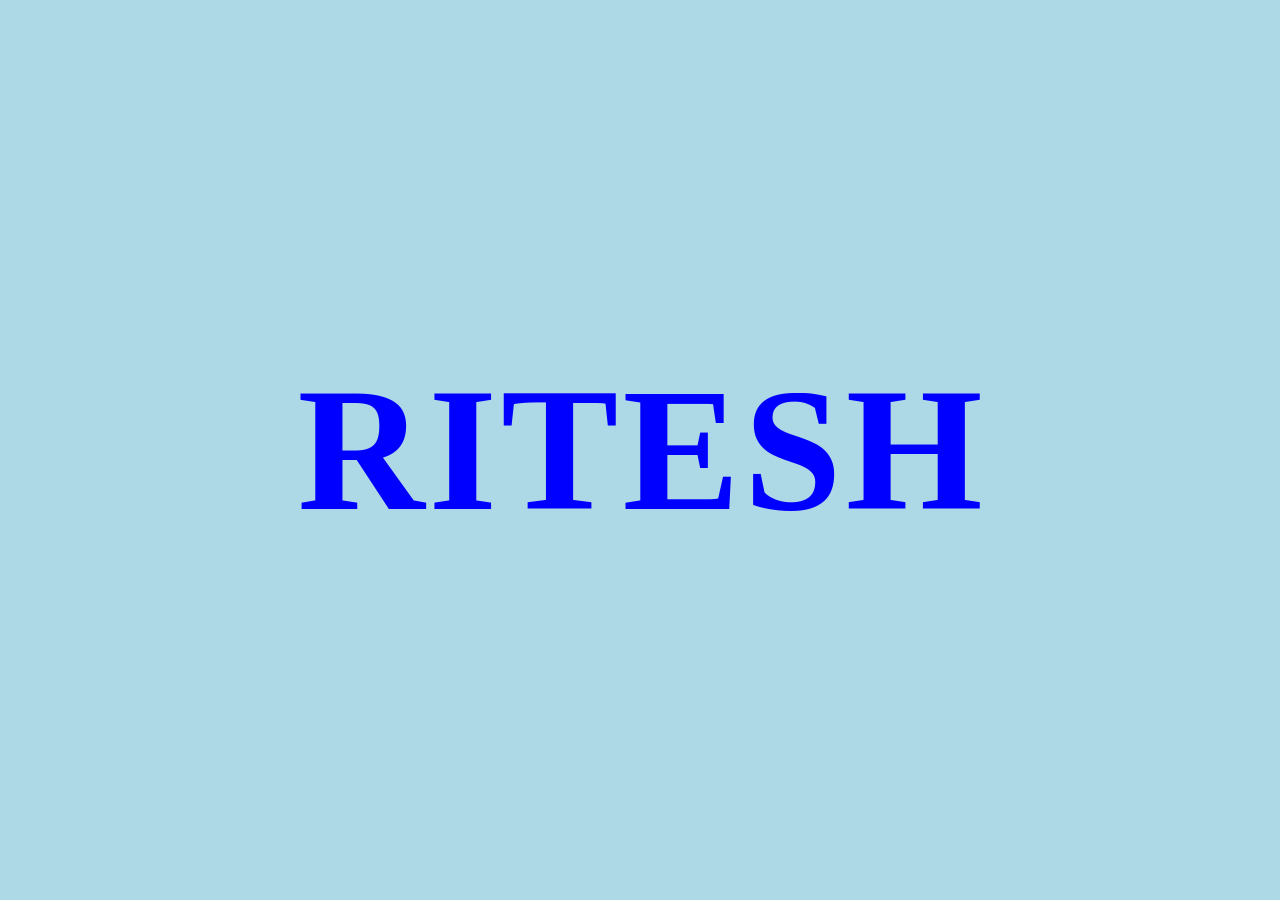
<file: jumping-letter-animation/index.html>
<!doctype html>
<html lang="en">
  <head>
    <meta charset="UTF-8" />
    <meta name="viewport" content="width=device-width, initial-scale=1.0" />
    <title>Jumping Letter Animation</title>
    <link rel="stylesheet" href="style.css" />
  </head>

  <body>
    <div class="container">
      <span>R</span>
      <span>I</span>
      <span>T</span>
      <span>E</span>
      <span>S</span>
      <span>H</span>
    </div>
    <script src="script.js"></script>
  </body>
</html>
</file>
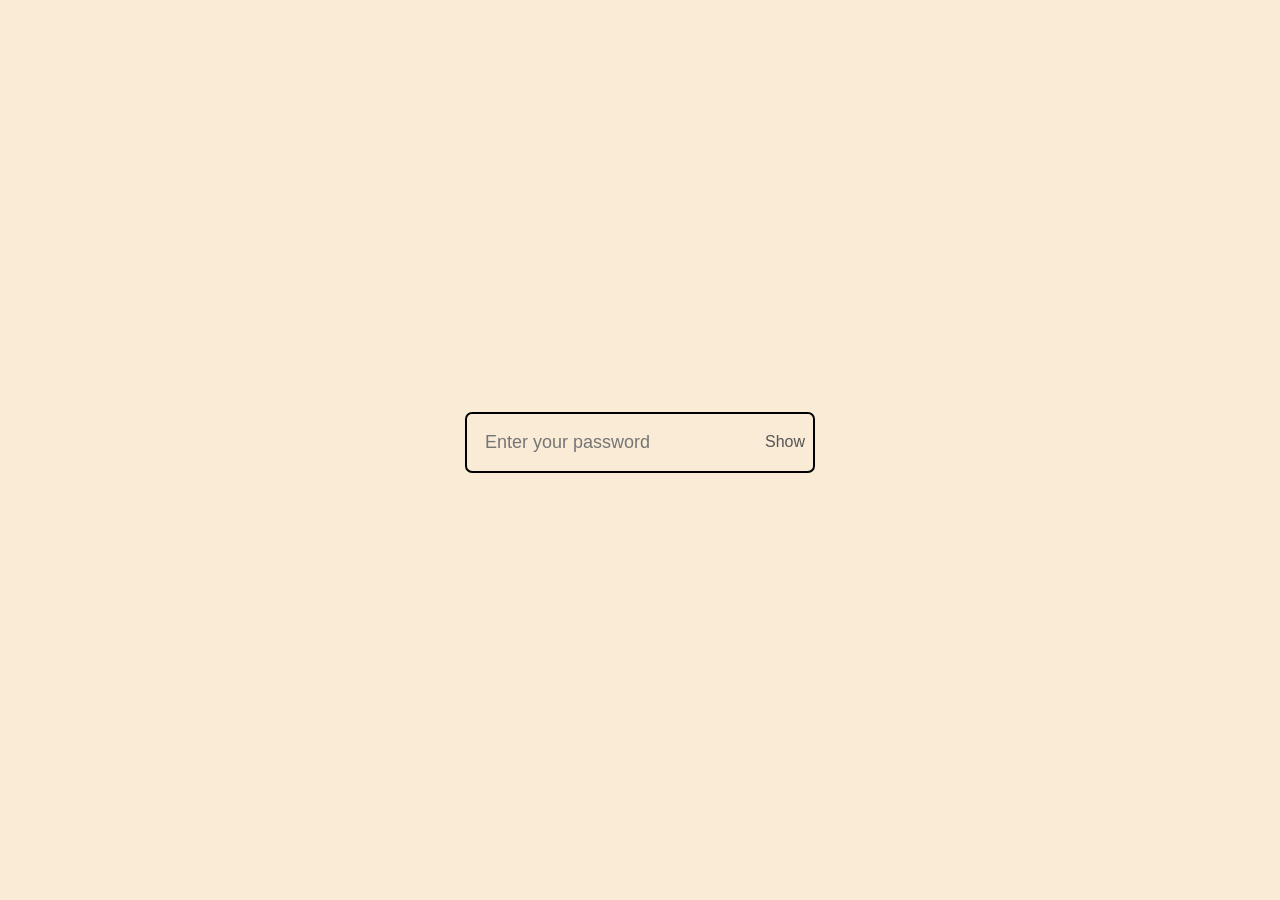
<file: password-strength-indicator/index.html>
<!DOCTYPE html>
<html lang="en">

<head>
    <meta charset="UTF-8">
    <meta name="viewport" content="width=device-width, initial-scale=1.0">
    <title>Password Strength Checker</title>
    <link rel="stylesheet" href="style.css">
    <script src="script.js" defer></script>
</head>

<body>
    <div class="container">
        <div class="input">
            <input type="password" id="password" placeholder="Enter your password">
            <button id="toggleBtn">Show</button>
        </div>
        <div class="output">
            <span id="strength"></span>
            <span id="missing"></span>
        </div>
    </div>
</body>

</html>
</file>
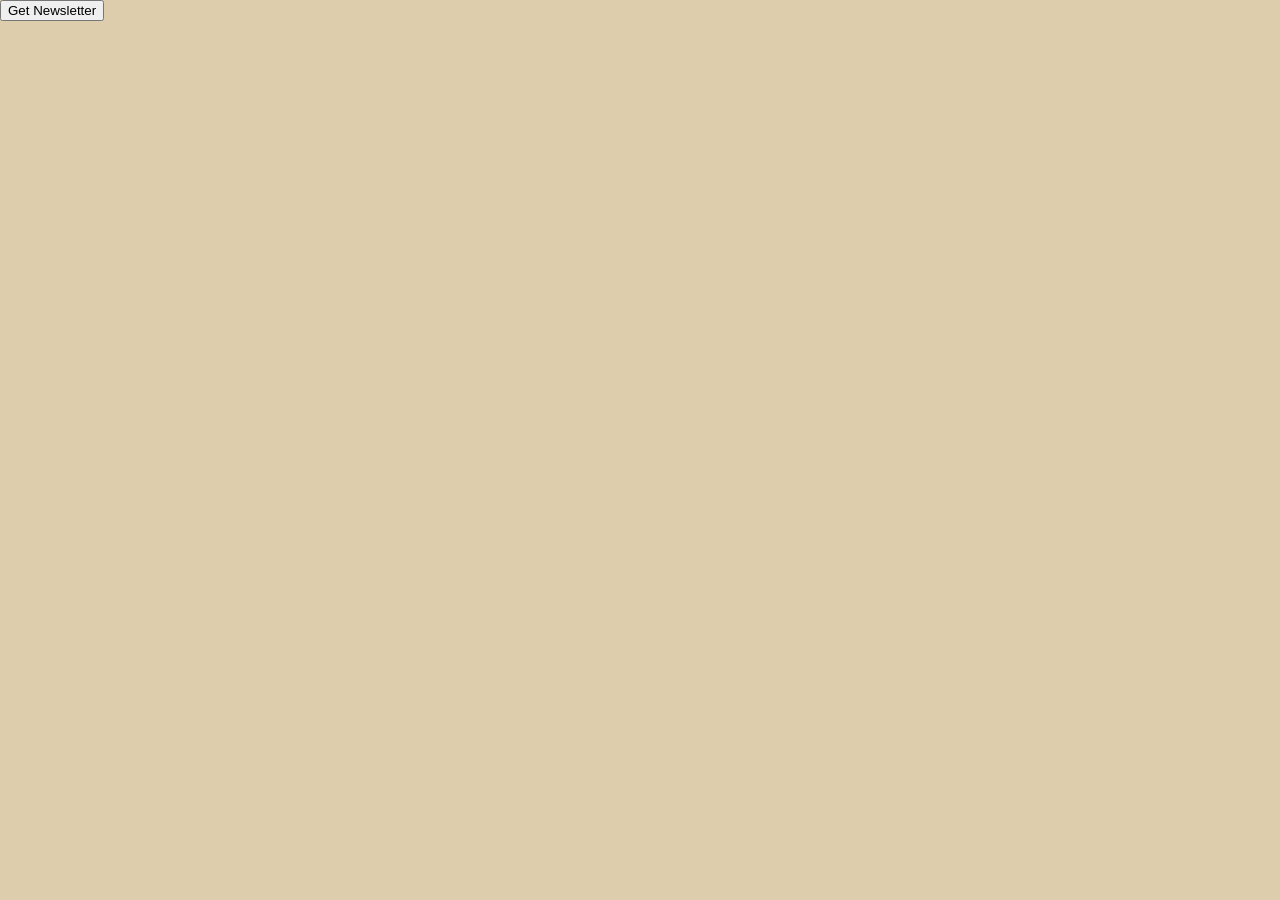
<file: pop-up/index.html>
<!doctype html>
<html lang="en">

<head>
    <meta charset="UTF-8" />
    <meta http-equiv="X-UA-Compatible" content="IE=edge" />
    <meta name="viewport" content="width=device-width, initial-scale=1.0" />
    <meta name="description" content="">
    <title>Modal Popup</title>
    <link rel="stylesheet" href="style.css" />
    <link href="https://fonts.googleapis.com/css?family=Inika:regular,700" rel="stylesheet" />
    <link href="https://fonts.googleapis.com/css?family=Heebo:100,200,300,regular,500,600,700,800,900"
        rel="stylesheet" />
    <script src="script.js" defer></script>
</head>

<body>
    <button>Get Newsletter</button>
    <div class="pop-up-container">
        <div class="overlay"></div>
        <div class="pop-up">
            <div class="close-icon">&times;</div>
            <h2>Don’t miss out.</h2>
            <p>Sign up for our newsletter to stay in the loop.</p>
        </div>
    </div>
</body>

</html>
</file>
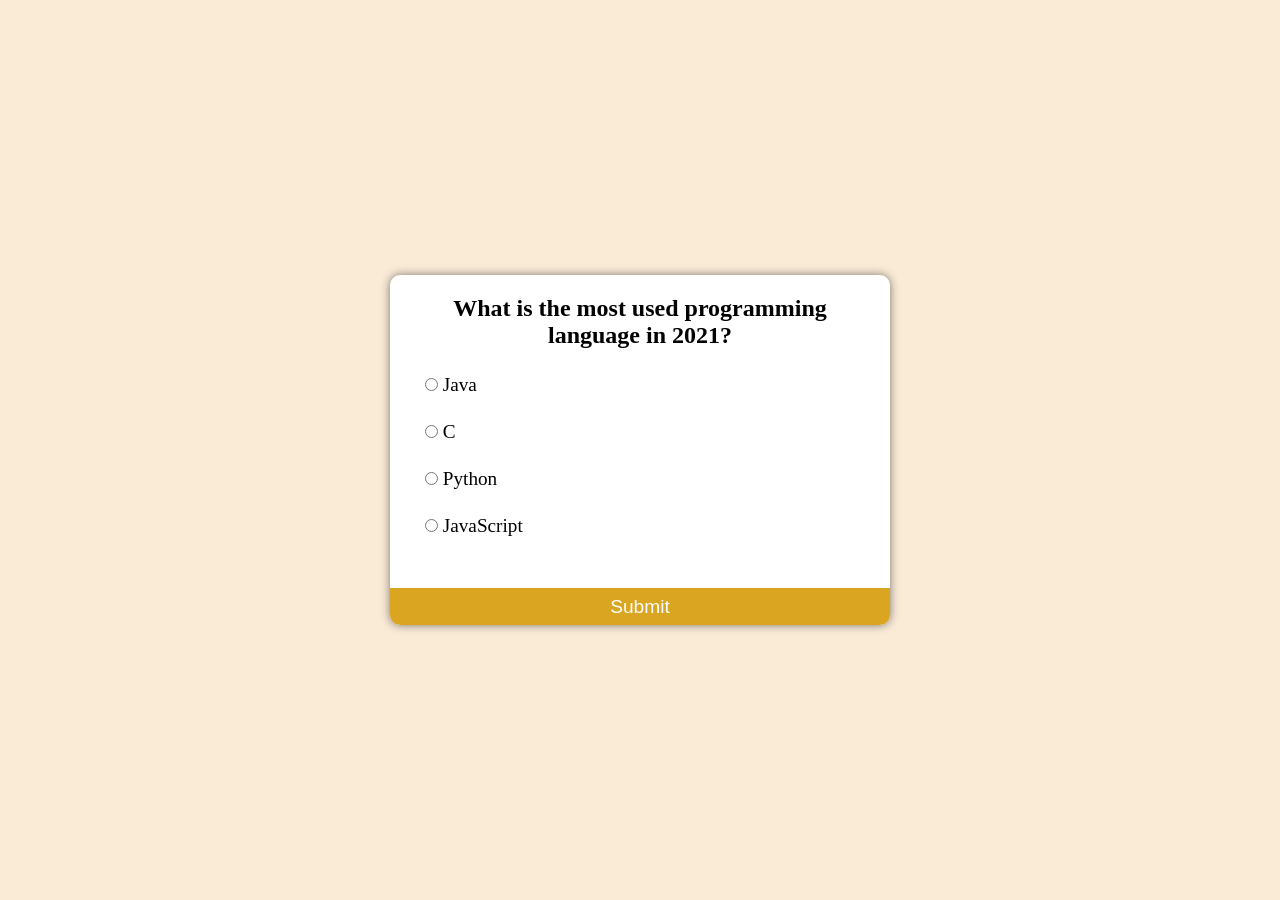
<file: Quiz-App/index.html>
<!DOCTYPE html>
<html lang="en">

<head>
    <meta charset="UTF-8">
    <meta name="viewport" content="width=device-width, initial-scale=1.0">
    <title>Quiz App</title>
    <link rel="stylesheet" href="style.css">
    <script src="script.js" defer></script>
</head>

<body>
    <div class="quiz-container">
        <h2 id="quiz-question">
            Question tag
        </h2>

        <ul>
            <li>
                <input type="radio" class="answer" id="option-a" name="quiz-options">
                <label for="option-a" class="text_option_a">Option A</label>
            </li>
            <li>
                <input type="radio" class="answer" id="option-b" name="quiz-options">
                <label for="option-b" class="text_option_b">Option B</label>
            </li>
            <li>
                <input type="radio" class="answer" id="option-c" name="quiz-options">
                <label for="option-c" class="text_option_c">Option C</label>
            </li>
            <li>
                <input type="radio" class="answer" id="option-d" name="quiz-options">
                <label for="option-d" class="text_option_d">Option D</label>
            </li>

        </ul>

        <button id="submit">Submit</button>
    </div>
</body>

</html>
</file>
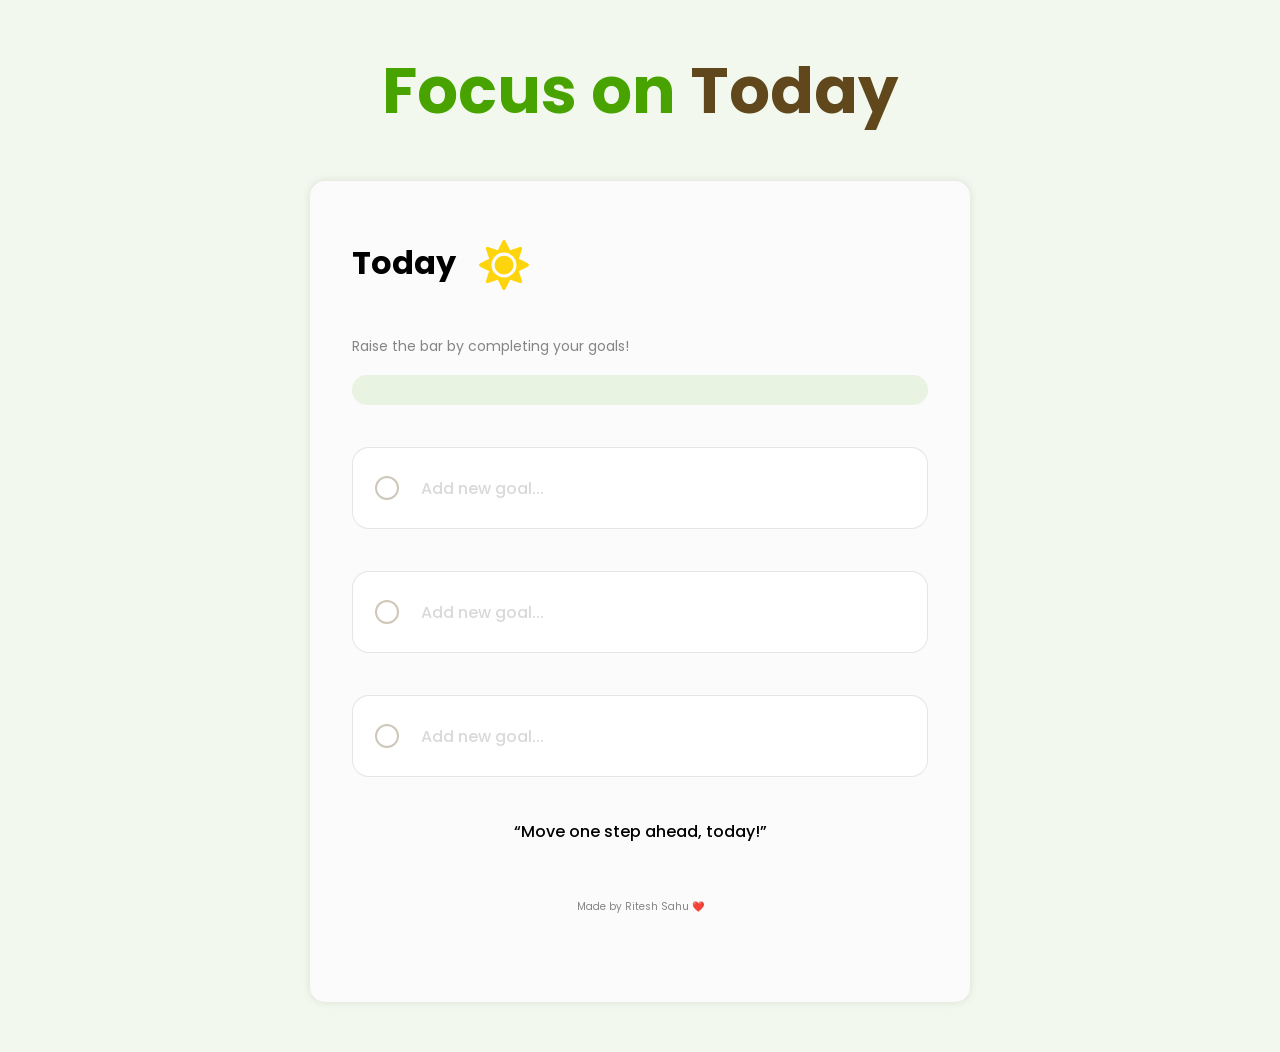
<file: To-do(Foucs on Today_/index.html>
<!doctype html>
<html lang="en">

<head>
  <meta charset="UTF-8" />
  <meta name="viewport" content="width=device-width, initial-scale=1.0" />
  <title>Focus on Today</title>
  <link rel="stylesheet" href="style.css" />
  <script src="script.js" defer></script>
  <link rel="preconnect" href="https://fonts.googleapis.com" />
  <link rel="preconnect" href="https://fonts.gstatic.com" crossorigin />
  <link href="https://fonts.googleapis.com/css2?family=Poppins:wght@400;500;700&display=swap" rel="stylesheet" />
</head>

<body>
  <main>
    <h1 class="title">Focus on <span>Today</span></h1>
    <div class="container">
      <h2 class="sub-title">
        <span>Today</span>
       <img src="images/outter-ring.svg" alt="sun-icon" class="sun-icon">
      </h2>
      <p class="progress-label">Raise the bar by completing your goals!</p>
      <div class="progress-bar">
        <div class="progress-value">
          <span>2/3 completed</span>
        </div>
        <p class="error-label">Please set all the 3 goals!</p>
      </div>
      <div class="goal-container">
        <div class="custom-checkbox">
          <img src="images/Vector 1.svg" alt="checkmark" class="checkmark" />
        </div>
        <input type="text" class="goal-input" placeholder="Add new goal..." id="first" />
      </div>
      <div class="goal-container">
        <div class="custom-checkbox">
          <img src="images/Vector 1.svg" alt="checkmark" class="checkmark" />
        </div>
        <input type="text" class="goal-input" placeholder="Add new goal..." id="second" />
      </div>
      <div class="goal-container">
        <div class="custom-checkbox">
          <img src="images/Vector 1.svg" alt="checkmark" class="checkmark" />
        </div>
        <input type="text" class="goal-input" placeholder="Add new goal..." id="third" />
      </div>

      <p class="quote">“Move one step ahead, today!”</p>
      <p class="owner">Made by Ritesh Sahu ❤️</p>
    </div>
  </main>
</body>

</html>
</file>
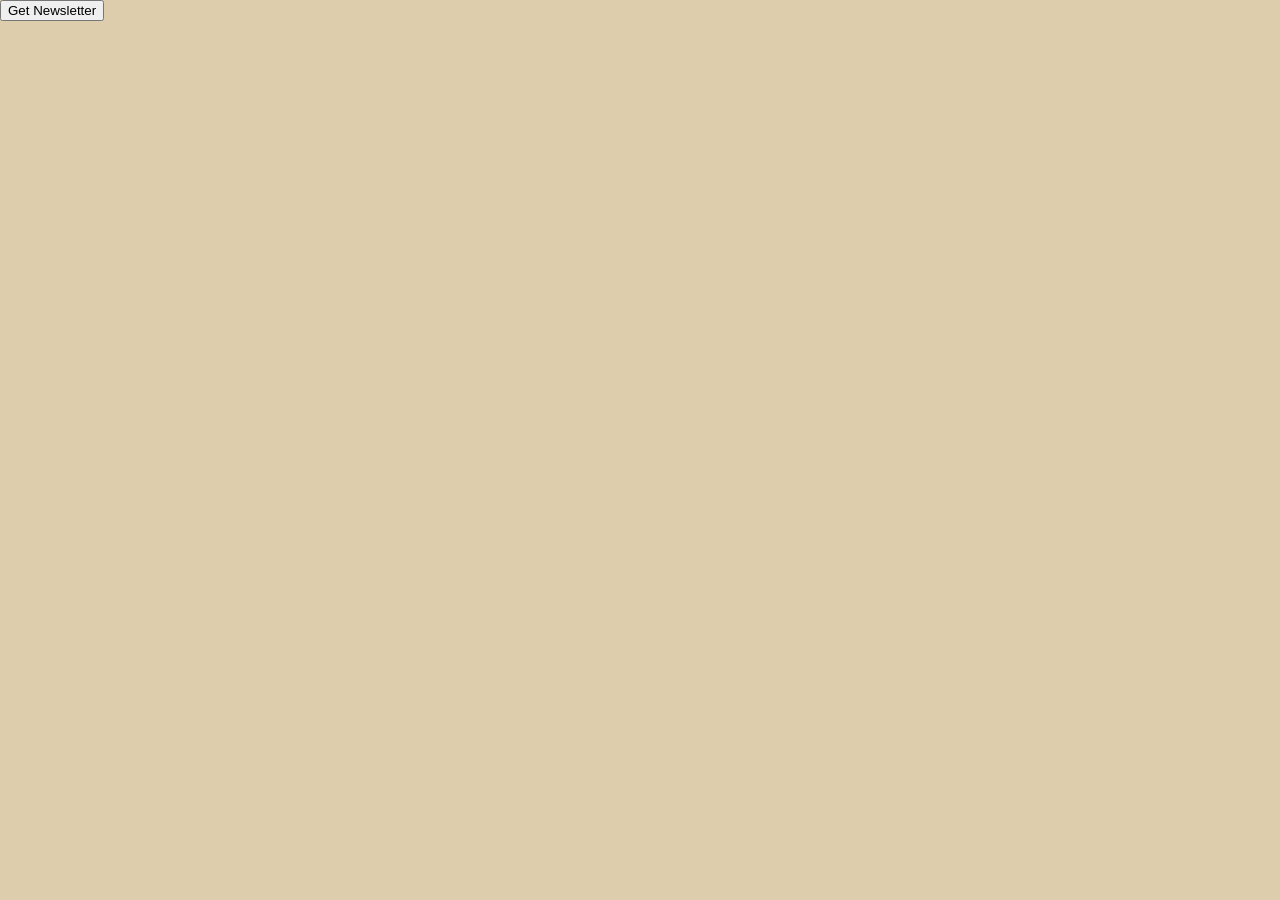
<file: pop-up/index2.html>
<!doctype html>
<html lang="en">

<head>
    <meta charset="UTF-8" />
    <meta http-equiv="X-UA-Compatible" content="IE=edge" />
    <meta name="viewport" content="width=device-width, initial-scale=1.0" />
    <title>Modal Popup</title>
    <link rel="stylesheet" href="style2.css" />
    <link href="https://fonts.googleapis.com/css?family=Inika:regular,700" rel="stylesheet" />
    <link href="https://fonts.googleapis.com/css?family=Heebo:100,200,300,regular,500,600,700,800,900"
        rel="stylesheet" />
    <script src="script2.js" defer></script>
</head>

<body>
    <button>Get Newsletter</button>
    <div class="pop-up-container">
        <div class="pop-up">
            <div class="close-icon">&times;</div>
            <h2>Don’t miss out.</h2>
            <p>Sign up for our newsletter to stay in the loop.</p>
        </div>
    </div>
</body>

</html>
</file>
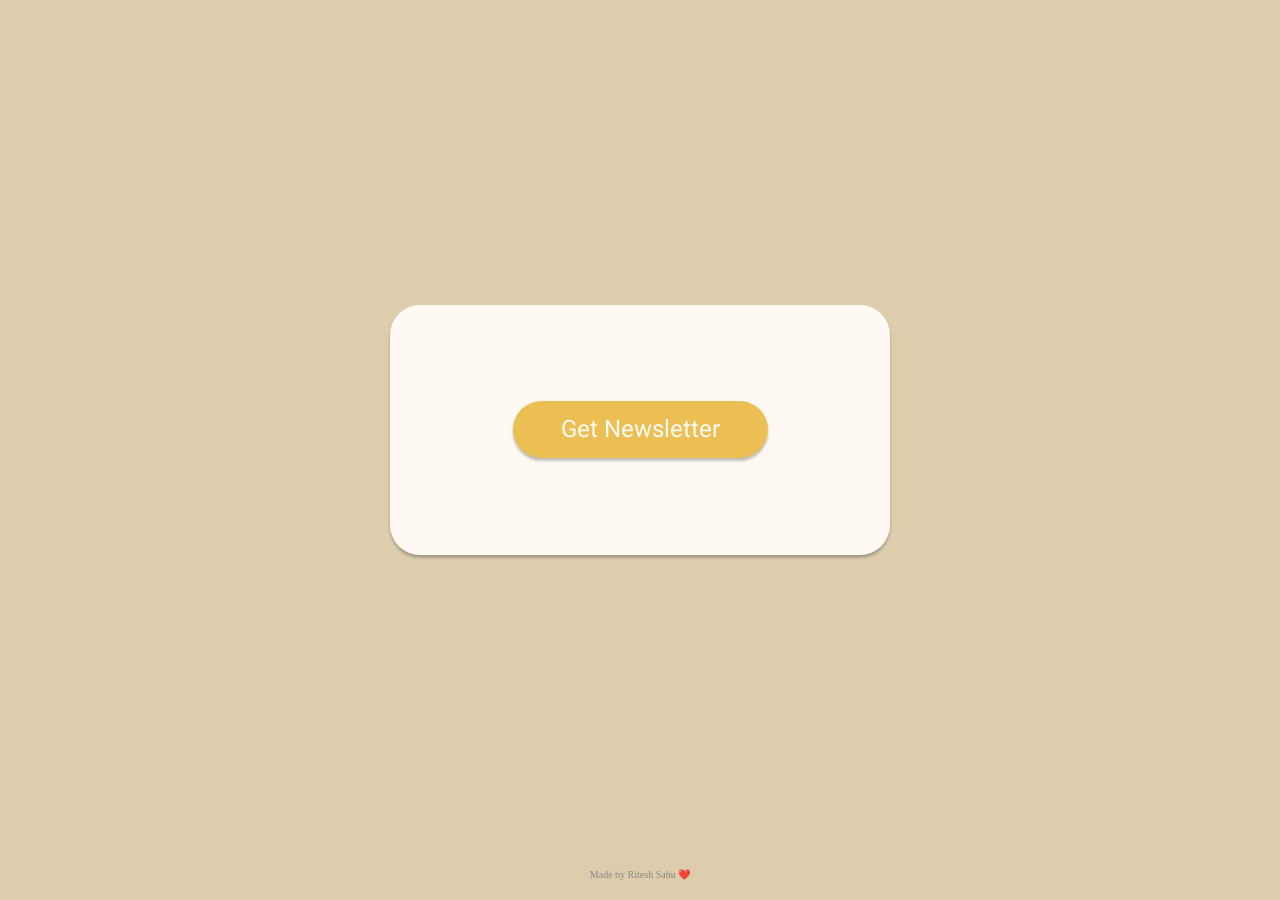
<file: pop-up/popup.html>
<!doctype html>
<html lang="en">
  <head>
    <meta charset="UTF-8" />
    <meta name="viewport" content="width=device-width, initial-scale=1.0" />
    <title>PopUp Project</title>
    <link rel="preconnect" href="https://fonts.googleapis.com" />
    <link rel="preconnect" href="https://fonts.gstatic.com" crossorigin />
    <link
      href="https://fonts.googleapis.com/css2?family=Heebo&family=Inika&display=swap"
      rel="stylesheet"
    />
    <link rel="stylesheet" href="popup-style.css" />
    <script src="popup-script.js" defer></script>
  </head>

  <body>
    <main class="main">
      <div class="landing-card">
        <button>Get Newsletter</button>
      </div>
    </main>

    <div class="popup-container">
      <div class="overlay"></div>

      <div class="popup-card">
        <div class="close-icon">&times;</div>

        <div class="popup-top">
          <div class="popup-left">
            <img src="images/Group 1.png" alt="Newsletter illustration" />
          </div>

          <div class="popup-right">
            <h2>Don’t miss out.</h2>
            <p>Sign up for our newsletter to stay in the loop.</p>
          </div>
        </div>

        <form class="subscribe-form">
          <div class="form-wrapper">
            <input type="email" placeholder="EMAIL ADDRESS" />
            <button type="submit">SUBSCRIBE</button>
          </div>
        </form>
      </div>
    </div>

    <p class="footer">Made by Ritesh Sahu ❤️</p>
  </body>
</html>
</file>
<file: jumping-letter-animation/style.css>
* {
  padding: 0;
  margin: 0;
  box-sizing: border-box;
}

body {
  height: 100vh;
  background-color: lightblue;
  display: flex;
  align-items: center;
  justify-content: center;
}

.container {
  cursor: pointer;
}

span {
  font-size: 11rem;
  color: blue;
  font-weight: bolder;
  line-height: 1;
  display: inline-block;
}

span.active {
  animation: jump 2s ease-in-out;
}

@keyframes jump {
  0% {
    transform: translate(0, 0) rotate(180deg);
  }
  100% {
    transform: scale(2) translate(0, -120px);
  }
}
</file>
<file: password-strength-indicator/style.css>
* {
  box-sizing: border-box;
  margin: 0;
  padding: 0;
}

body {
  background-color: antiquewhite;
  height: 100vh;
  display: flex;
  justify-content: center;
  align-items: center;
}

#password {
  width: 350px;
  padding: 18px;
  font-size: 18px;
  background-color: antiquewhite;
  border: 2px solid black;
  border-radius: 7px;
}

.input {
  position: relative;
  display: inline-block;
}

#toggleBtn {
  position: absolute;
  right: 10px;
  top: 50%;
  transform: translateY(-50%);
  background: none;
  border: none;
  cursor: pointer;
  font-size: 1rem;
  color: #555;
}

#toggleBtn:hover {
  color: black;
}

.output {
  display: flex;
  flex-direction: column;
  gap: 6px;
  margin-top: 10px;
  font-size: 1rem;
}

#missing{
    font-size: 0.85rem;
    color: #555;
}
</file>
<file: pop-up/style.css>
* {
  box-sizing: border-box;
}

body {
  margin: 0;
  padding: 0;
  background-color: #decdac;
}

.pop-up {
  background-color: #fefaf3;
  max-width: 700px;
  width: 100%;
  height: 360px;
  padding: 8px;
  border-radius: 30px;
  position: fixed;
  inset: 0;
  margin: auto;
  box-shadow: 0px 4px 4px rgba(0, 0, 0, 0.25);
  transform: scale(0);
  transition: transform 0.3s ease-in-out;
  /* display: none; */
}

.close-icon {
  font-size: 48px;
  font-weight: 700;
  color: rgba(175, 161, 135, 1);
  position: absolute;
  right: 16px;
  cursor: pointer;
}

.popup-open .pop-up {
  transform: scale(1);
}

.container h2 {
  font-family: 'Inika', serif;
  font-weight: 400;
  font-size: 2.5rem;
}

.container p {
  font-family: 'Inika', serif;
  font-weight: 400;
  font-size: 18px;
}

.overlay {
  display: none;
  position: fixed;
  inset: 0;
  background-color: rgba(0, 0, 0, 0.5);
}

.popup-open .overlay {
  display: block;
}
</file>
<file: Quiz-App/style.css>
*{
    box-sizing: border-box;
    padding: 0;
    margin: 0;
}

body{
    height: 100vh;
    display: flex;
    align-items: center;
    justify-content: center;
    background-color: antiquewhite;
}

.quiz-container{
    width: 500px;
    min-height: 350px;
    border-radius: 10px;
    box-shadow: 0 0 10px rgba(0,0,0,0.5);
    background-color: white;
    position: relative;
}

#quiz-question{
    font-size: 1.5rem;
    padding: 20px;
    text-align: center;
}

ul{
    list-style-type: none;
    margin-left: 30px;
}

ul li{
    font-size: 1.2rem;
    margin-bottom: 15px;
    padding: 5px;
    cursor: pointer;
}

#submit{
    background-color: goldenrod;
    border: none;
    color: white;
    font-size: 1.2rem;
    display: block;
    width: 100%;
    position: absolute;
    bottom: 0;
    border-bottom-left-radius: 10px;
    border-bottom-right-radius: 10px;
    padding: 7.5px;
    
}

#submit:hover{
    background-color: #F39c12;
    cursor: pointer;
}
</file>
<file: To-do(Foucs on Today_/style.css>
* {
  box-sizing: border-box;
}

body {
  margin: 0;
  padding: 0;
  background-color: #48a30012;
  font-family: 'Poppins', sans-serif;
}

main {
  padding: 0 16px;
}

.title {
  font-size: 64px;
  font-weight: 700;
  text-align: center;
  color: #48a300;
}

.title span {
  color: #61481c;
}

.container {
  background-color: #fbfbfb;
  max-width: 660px;
  margin-inline: auto;
  border-radius: 15px;
  padding: 32px 42px;
  box-shadow: 0px 0px 8px 0px rgba(0, 0, 0, 0.1);
  margin-bottom: 50px;
}

.sub-title {
  font-size: 32px;
}

.progress-label {
  font-size: 14px;
  color: #858585;
  margin-block: 46px 18px;
}

.progress-bar {
  height: 30px;
  background-color: #48a3001a;
  border-radius: 15px;
  margin-bottom: 42px;
}

.progress-value {
  width: 0%;
  height: 100%;
  background-color: #48a300;
  border-radius: 15px;
  font-weight: 500;
  font-size: 10px;
  color: #eeffe0;
  display: flex;
  align-items: center;
  justify-content: space-evenly;
  overflow: hidden;
  transition: width 0.35s ease-in-out;
}

.progress-value span {
  min-width: max-content;
}

.error-label {
  font-size: 14px;
  color: #ff5151;
  margin-top: 8px;
  display: none;
}

.show-error .error-label {
  display: block;
}
.goal-container {
  background: #ffffff;
  border: 1px solid rgba(0, 0, 0, 0.1);
  border-radius: 17px;
  height: 82px;
  display: flex;
  align-items: center;
  padding: 0 22px;
  margin-bottom: 42px;
  /* padding: 40px 22px */
}

.custom-checkbox {
  height: 24px;
  width: 24px;
  border: 2px solid rgba(97, 72, 28, 0.3);
  border-radius: 50%;
  flex-shrink: 0;
  cursor: pointer;
  display: flex;
  align-items: center;
  justify-content: center;
  /* display: inline-block; */
}

.checkmark {
  display: none;
}

.goal-input {
  /* height: 100%; */
  align-self: stretch;
  border: none;
  outline: none;
  padding-left: 22px;
  font-family: inherit;
  font-size: 16px;
  font-weight: 500;
  vertical-align: middle;
  width: 100%;
}

.goal-input::placeholder {
  color: #d9d9d9;
}

.quote {
  font-weight: 500;
  text-align: center;
}

.owner {
  font-size: 10px;
  color: #858585;
  text-align: center;
  margin-block: 55px;
}

.completed .custom-checkbox {
  background: #48a300;
  border-color: #48a300;
}

.completed .checkmark {
  display: block;
}

.completed .goal-input {
  color: #48a300;
  text-decoration: line-through;
}

.sun-wrapper {
  display: inline-block;
  vertical-align: middle;
  margin-left: 1rem;
  position: relative;
  width: 40px;
  height: 40px;
}

.sun-icon {
  vertical-align: middle;
  margin-left: 1rem;
  animation: rotate 20s linear infinite;
}

@keyframes rotate {
  from {
    transform: rotate(0deg);
  }
  to {
    transform: rotate(360deg);
  }
}

@media (max-width: 768px) {
  .title {
    font-size: 48px;
  }

  .container {
    padding: 16px 32px;
  }

  .sub-title {
    font-size: 28px;
  }

  .goal-container {
    height: 64px;
    margin-bottom: 32px;
    border-radius: 12px;
  }

  .custom-checkbox {
    height: 20px;
    width: 20px;
  }

  .container {
    margin-bottom: 32px;
  }

  .owner {
    margin-block: 32px;
  }

  .progress-bar {
    height: 24px;
  }
}
</file>
<file: pop-up/style2.css>
* {
  box-sizing: border-box;
}

body {
  margin: 0;
  padding: 0;
  background-color: #decdac;
}

.pop-up {
  background-color: #fefaf3;
  max-width: 700px;
  width: 100%;
  height: 360px;
  padding: 8px;
  border-radius: 30px;
  position: fixed;
  inset: 0;
  margin: auto;
  box-shadow: 0px 4px 4px rgba(0, 0, 0, 0.25);
  transform: scale(0);
  transition: transform 0.3s ease-in-out;
  /* display: none; */
}

.close-icon {
  font-size: 48px;
  font-weight: 700;
  color: rgba(175, 161, 135, 1);
  position: absolute;
  right: 16px;
  cursor: pointer;
}

.popup-open .pop-up {
  transform: scale(1);
}

.container h2 {
  font-family: 'Inika', serif;
  font-weight: 400;
  font-size: 2.5rem;
}

.container p {
  font-family: 'Inika', serif;
  font-weight: 400;
  font-size: 18px;
}

.overlay {
  display: none;
  position: fixed;
  inset: 0;
  background-color: rgba(0, 0, 0, 0.5);
}

.popup-open .overlay {
  display: block;
}
</file>
<file: pop-up/popup-style.css>
* {
  box-sizing: border-box;
}

:root {
  --primary-color: #decdac;
  --footer-text-color: #858585;
  --card-primary-color: #fefaf3;
}

body {
  margin: 0;
  padding: 0;
  min-height: 100vh;
  background-color: var(--primary-color);
  display: flex;
  flex-direction: column;
}

.main {
  flex: 1;
  display: flex;
  align-items: center;
  justify-content: center;
}

.landing-card {
  background-color: var(--card-primary-color);
  max-width: 500px;
  width: 100%;
  height: 250px;
  border-radius: 30px;
  display: flex;
  justify-content: center;
  align-items: center;
  box-shadow: 0px 2.81px 2.81px rgba(0, 0, 0, 0.25);
}

.landing-card button {
  background-color: #ebbf53;
  color: #fefaf3;
  font-family: 'Heebo', sans-serif;
  font-weight: 400;
  font-size: 1.5rem;
  padding: 0.7rem 3rem;
  border-radius: 30px;
  border: none;
  cursor: pointer;
  box-shadow: 0px 2.81px 2.81px rgba(0, 0, 0, 0.25);
}

.popup-container {
  position: fixed;
  inset: 0;
  display: flex;
  align-items: center;
  justify-content: center;
  opacity: 0;
  pointer-events: none;
  transition: opacity 0.25s ease;
}

.overlay {
  position: absolute;
  inset: 0;
  background: rgba(0, 0, 0, 0.5);
}

.popup-card {
  max-width: 700px;
  width: 100%;
  background-color: var(--card-primary-color);
  min-height: 350px;
  border-radius: 40px;
  padding: 40px;
  position: relative;
  box-shadow: 0px 2.81px 2.81px rgba(0, 0, 0, 0.25);
  display: flex;
  flex-direction: column;
  gap: 30px;
  z-index: 1;
  transform: scale(0.7);
  transition: transform 0.25s ease;
}

.subscribe-form {
  width: 100%;
}

.popup-top {
  display: flex;
  gap: 20px;
  align-items: center;
}

.popup-left {
  width: 260px;
  display: flex;
  justify-content: center;
  align-items: center;
  position: relative;
}

.popup-left img {
  position: absolute;
  top: -160px;
}

.popup-right {
  flex: 1;
  display: flex;
  flex-direction: column;
  justify-content: center;
}

.close-icon {
  position: absolute;
  font-size: 32px;
  color: rgba(175, 161, 135, 1);
  border: 3px rgba(175, 161, 135, 1);
  cursor: pointer;
  top: 20px;
  right: 25px;
  padding: 5px;
}

.popup-card h2 {
  color: #000000;
  font-family: 'Inika', serif;
  font-weight: 400;
  font-size: 2.5rem;
  margin: 0;
}

.popup-card p {
  color: #000000;
  font-family: 'Inika', serif;
  font-weight: 400;
  font-size: 18px;
  margin-top: 12px;
  margin-bottom: 60px;
}

.form-wrapper {
  width: 100%;
  background-color: #eee8dd;
  border-radius: 50px;
  display: flex;
  align-items: center;
  overflow: hidden;
  border: 1px solid rgba(175, 161, 135, 1);
}

.form-wrapper input {
  border: none;
  outline: none;
  background: none;
  flex: 1;
  padding: 18px 25px;
  font-size: 18px;
}

.form-wrapper button {
  background-color: #ebbf53;
  color: white;
  border: none;
  padding: 18px 30px;
  cursor: pointer;
  font-family: 'Heebo', sans-serif;
  font-size: 18px;
  border: 1px solid rgba(235, 191, 83, 1);
}

.form-wrapper button:hover {
  filter: brightness(0.95);
}

.footer {
  color: var(--footer-text-color);
  font-size: 10px;
  text-align: center;
  padding-bottom: 10px;
}

.popup-open .popup-container {
  opacity: 1;
  pointer-events: auto;
}

.popup-open {
  overflow: hidden;
}

.popup-open .popup-card{
    transform: scale(1);
}
</file>
